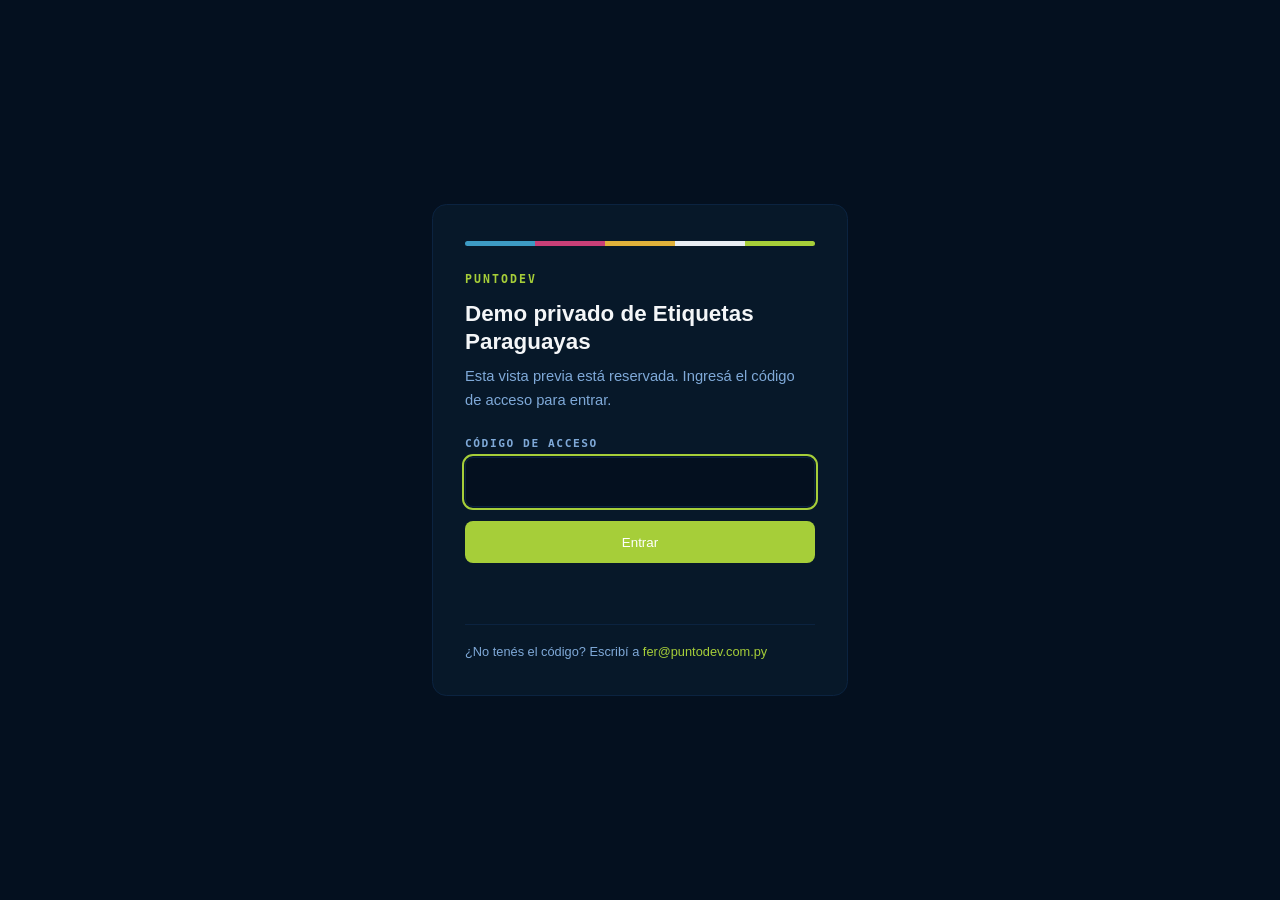
<file: index.html>
<!doctype html>
<html lang="es">
<head>
<meta charset="utf-8">
<meta name="viewport" content="width=device-width, initial-scale=1">
<meta name="robots" content="noindex, nofollow, noarchive">
<title>Acceso restringido · Etiquetas Paraguayas</title>
<style>
  :root {
    --navy-950: #04101f;
    --navy-900: #071829;
    --navy-800: #0b2340;
    --navy-300: #7fa9d8;
    --verde: #a6ce39;
    --papel: #f4f6f8;
  }
  * { box-sizing: border-box; }
  body {
    margin: 0;
    min-height: 100vh;
    display: grid;
    place-items: center;
    padding: 1.5rem;
    background: var(--navy-950);
    color: var(--papel);
    font: 400 1rem/1.6 ui-sans-serif, -apple-system, "Segoe UI", Roboto, Helvetica, Arial, sans-serif;
  }
  .caja {
    width: min(26rem, 100%);
    background: var(--navy-900);
    border: 1px solid var(--navy-800);
    border-radius: 0.9rem;
    padding: 2.25rem 2rem 2rem;
  }
  .barra { display: flex; height: 5px; border-radius: 3px; overflow: hidden; margin-bottom: 1.75rem; }
  .barra i { flex: 1; }
  .marca {
    font: 600 0.72rem/1 ui-monospace, SFMono-Regular, Menlo, monospace;
    letter-spacing: 0.18em;
    text-transform: uppercase;
    color: var(--verde);
    margin: 0 0 0.85rem;
  }
  h1 { font-size: 1.4rem; line-height: 1.25; margin: 0 0 0.6rem; font-weight: 600; }
  p.sub { margin: 0 0 1.6rem; color: var(--navy-300); font-size: 0.92rem; }
  label {
    display: block;
    font: 600 0.7rem/1 ui-monospace, SFMono-Regular, Menlo, monospace;
    letter-spacing: 0.14em;
    text-transform: uppercase;
    color: var(--navy-300);
    margin-bottom: 0.5rem;
  }
  input {
    width: 100%;
    padding: 0.8rem 0.9rem;
    font: 400 1.15rem/1.2 ui-monospace, SFMono-Regular, Menlo, monospace;
    letter-spacing: 0.3em;
    color: var(--papel);
    background: var(--navy-950);
    border: 1px solid var(--navy-800);
    border-radius: 0.5rem;
  }
  input:focus { outline: 2px solid var(--verde); outline-offset: 1px; }
  button {
    width: 100%;
    margin-top: 0.9rem;
    padding: 0.85rem 1rem;
    font: 600 0.95rem/1 inherit;
    color: #fff;
    background: var(--verde);
    border: 0;
    border-radius: 0.5rem;
    cursor: pointer;
  }
  button:hover { filter: brightness(1.06); }
  .error {
    margin: 0.9rem 0 0;
    font-size: 0.86rem;
    color: #ff9a9a;
    min-height: 1.3em;
  }
  footer {
    margin-top: 1.75rem;
    padding-top: 1.1rem;
    border-top: 1px solid var(--navy-800);
    font-size: 0.8rem;
    color: var(--navy-300);
  }
  footer a { color: var(--verde); text-decoration: none; }
</style>
</head>
<body>
  <main class="caja">
    <div class="barra">
      <i style="background:#3d9bc4"></i><i style="background:#c93f77"></i>
      <i style="background:#e0b13a"></i><i style="background:#e8edf2"></i>
      <i style="background:#a6ce39"></i>
    </div>

    <p class="marca">PuntoDev</p>
    <h1>Demo privado de Etiquetas Paraguayas</h1>
    <p class="sub">Esta vista previa está reservada. Ingresá el código de acceso para entrar.</p>

    <form id="f" autocomplete="off">
      <label for="pin">Código de acceso</label>
      <input id="pin" name="pin" type="text" inputmode="numeric" pattern="[0-9]*"
             maxlength="16" required autofocus aria-describedby="msg">
      <button type="submit">Entrar</button>
      <p class="error" id="msg" role="status"></p>
    </form>

    <footer>
      ¿No tenés el código? Escribí a <a href="mailto:fer@puntodev.com.py">fer@puntodev.com.py</a>
    </footer>
  </main>

<script>
(function () {
  var form = document.getElementById('f');
  var campo = document.getElementById('pin');
  var msg = document.getElementById('msg');
  var RECUERDO = 'ep-demo-ruta';

  // La carpeta del demo es el hash del código. El código no está en esta
  // página, así que mirar el fuente no dice a dónde lleva.
  function rutaDe(codigo) {
    var datos = new TextEncoder().encode(codigo);
    return crypto.subtle.digest('SHA-256', datos).then(function (buf) {
      var hex = Array.prototype.map
        .call(new Uint8Array(buf), function (b) { return b.toString(16).padStart(2, '0'); })
        .join('');
      return 'd/' + hex.slice(0, 16) + '/';
    });
  }

  function entrar(ruta) {
    // Se comprueba que exista antes de navegar, para poder avisar del error
    // sin mandar al visitante a una pantalla de 404.
    return fetch(ruta, { method: 'HEAD' }).then(function (r) {
      if (!r.ok) throw new Error('no existe');
      try { localStorage.setItem(RECUERDO, ruta); } catch (e) {}
      location.replace(ruta);
    });
  }

  // Si ya entró antes en este navegador, no se le vuelve a pedir.
  try {
    var guardada = localStorage.getItem(RECUERDO);
    if (guardada) { location.replace(guardada); }
  } catch (e) {}

  form.addEventListener('submit', function (ev) {
    ev.preventDefault();
    var codigo = campo.value.trim();
    if (!codigo) return;
    msg.textContent = '';
    rutaDe(codigo)
      .then(entrar)
      .catch(function () {
        msg.textContent = 'Código incorrecto.';
        campo.select();
      });
  });
})();
</script>
</body>
</html>
</file>
